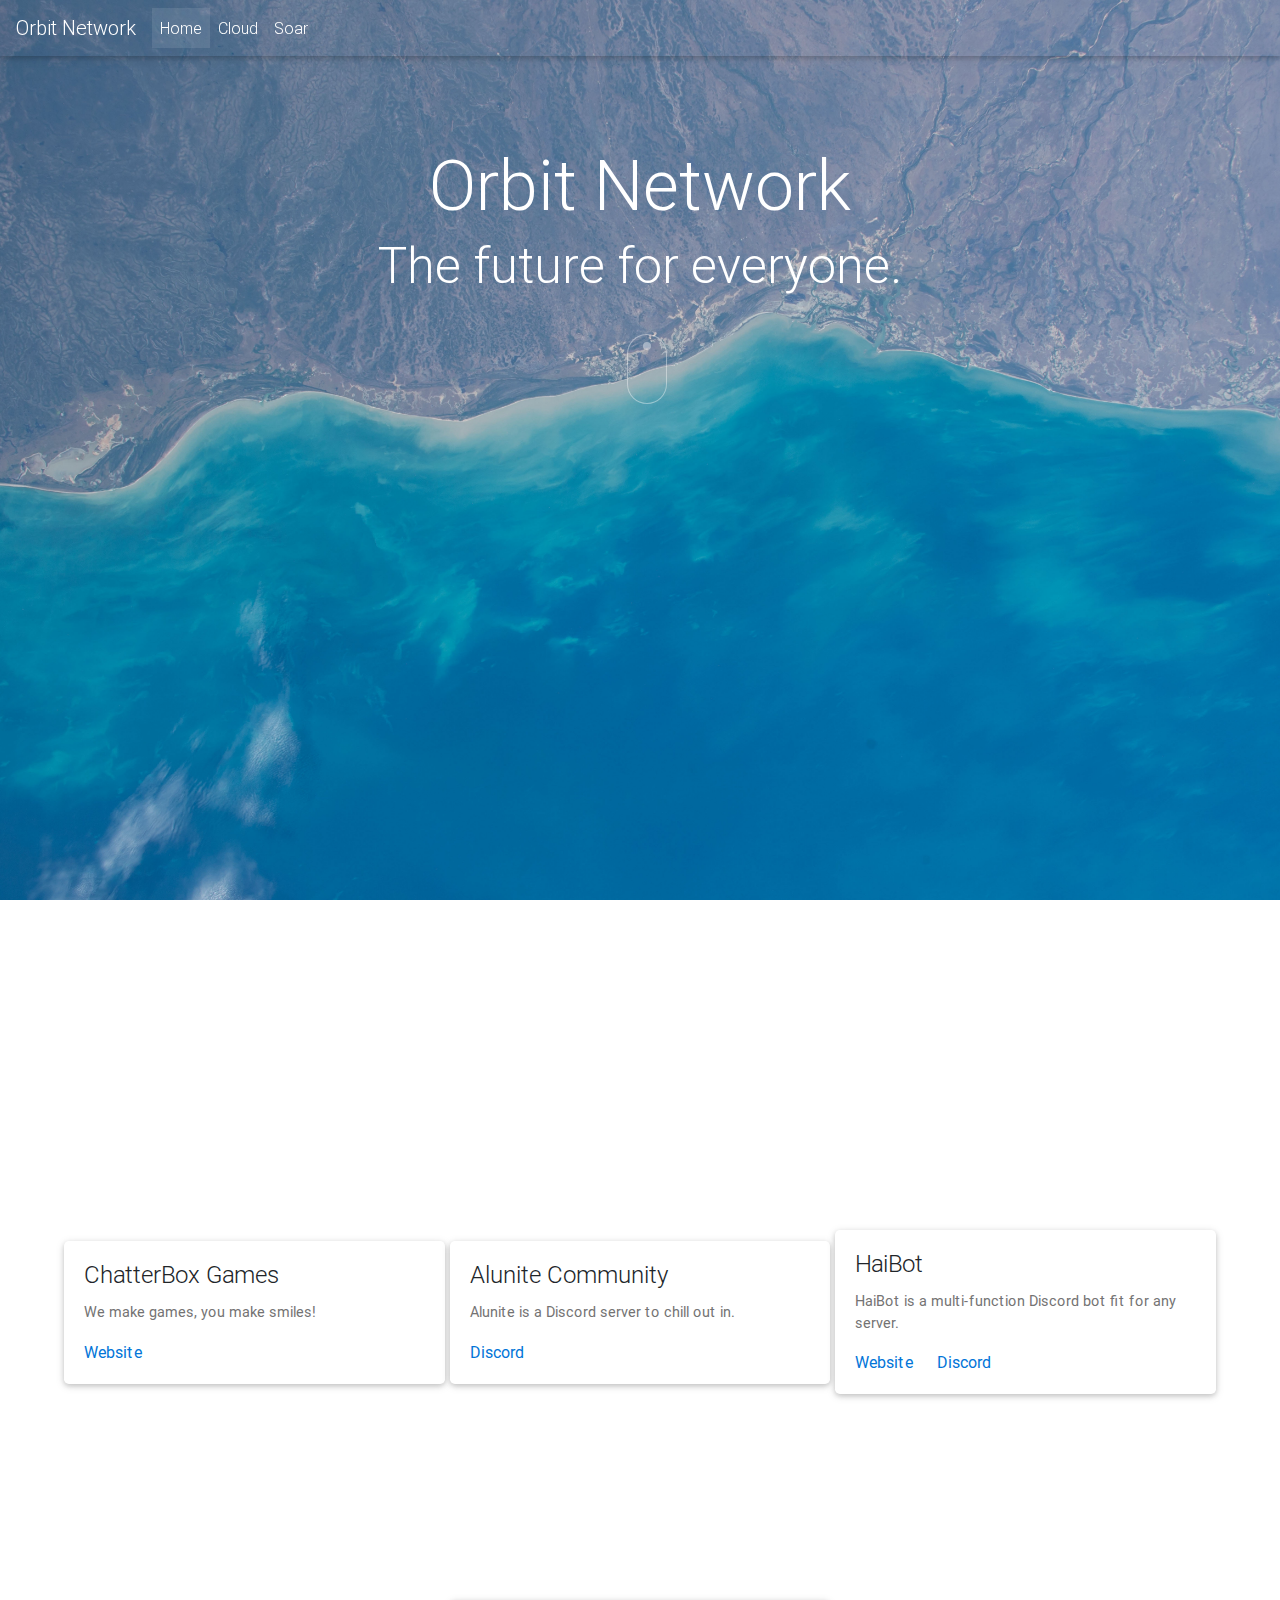
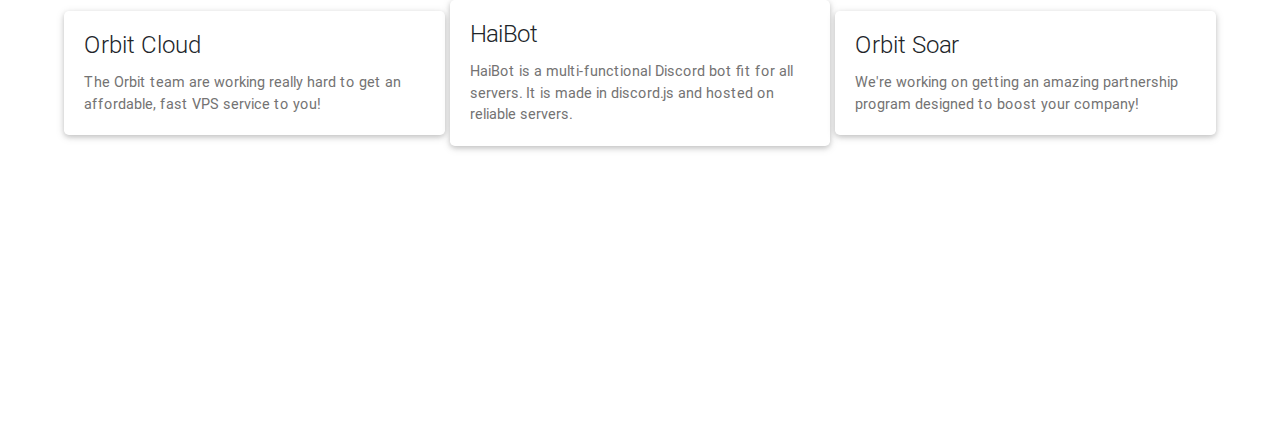
<file: index.html>
<!DOCTYPE html>
<html lang="en">

<head>
    <meta charset="utf-8">
    <meta name="viewport" content="width=device-width, initial-scale=1, shrink-to-fit=no">
    <meta http-equiv="x-ua-compatible" content="ie=edge">
    <title>Orbit Network</title>
    <!-- Font Awesome -->
    <link rel="stylesheet" href="https://maxcdn.bootstrapcdn.com/font-awesome/4.7.0/css/font-awesome.min.css">
    <!-- Bootstrap core CSS -->
    <link href="css/bootstrap.min.css" rel="stylesheet">
    <!-- Material Design Bootstrap -->
    <link href="css/mdb.min.css" rel="stylesheet">
    <!-- Your custom styles (optional) -->
    <link href="css/style.css" rel="stylesheet">
    <link rel='icon' href='img/logo.png' type='image/x-icon'>
    <link href="https://use.fontawesome.com/releases/v5.0.6/css/all.css" rel="stylesheet">
    <meta property="og:title" content="Orbit Network">
    <meta property="og:description" content="The future for everyone.">
    <meta property="og:image" content="img/logo.png">
    <noscript>
        <p>Warning: The website might not load properly if JavaScript is disabled.</p>
    </noscript>
</head>
<body>
<nav class="navbar fixed-top navbar-expand-lg navbar-dark">
    <a class="navbar-brand" href="/">Orbit Network</a>
    <button class="navbar-toggler" type="button" data-toggle="collapse" data-target="#navbarNavDropdown" aria-controls="navbarNavDropdown"
        aria-expanded="false" aria-label="Toggle navigation">
        <span class="navbar-toggler-icon"></span>
    </button>
    <div class="collapse navbar-collapse" id="navbarNavDropdown">
        <ul class="navbar-nav">
            <li class="nav-item active">
                <a class="nav-link" href="/">Home <span class="sr-only">(current)</span></a>
            </li>
            <li class="nav-item">
                <a class="nav-link" href="cloud.html">Cloud</a>
            </li>
            <li class="nav-item">
                <a class="nav-link" href="soar.html">Soar</a>
            </li>
        </ul>
    </div>
</nav>
<div class="main-title" style="color:white;text-align:center;padding:20px;">
    <h1 style="font-size:70px;padding-top:10%;">Orbit Network</h1>
    <h2 style="font-size:50px;">The future for everyone.</h3>
    </div>
<div id="scrolldown"></div>
<div class="about-section" style="color:white;text-align:left;padding-left:5%;padding-top:600px;padding-right:5%">
<h1>About us.</h1>
<h4>We're coders, graphic designers, content creators and tech enthusiasts. Through our sub-brands and Orbit itself, we create many different types of content and many different services. Here, at the Orbit Network, we pride ourselves in having a creative mindset and using that creativity to make something amazing.</h4>
</div>
<div class="brands-section" style="text-align:left;padding-left:5%;padding-top:100px;padding-right:5%">
    <h1 style="color:white;">Sub-brands.</h1>
    <div class="boxes" style="display:flex;flex-direction:row;justify-content:center;align-items:center;padding-bottom:50px;">
        <div class="card card-body" style="width:500px;">
            <h4 class="card-title">ChatterBox Games</h4>
            <p class="card-text">We make games, you make smiles!</p>
            <div class="flex-row">
                <a class="card-link" href="https://www.chatterboxgames.co.uk">Website</a>
            </div>
        </div>
        <div class="card card-body" style="width:500px;margin-left:5px;margin-right:5px;">
             <h4 class="card-title">Alunite Community</h4>
             <p class="card-text">Alunite is a Discord server to chill out in.</p>
             <div class="flex-row">
                <a class="card-link" href="https://discord.gg/SYYwPGD">Discord</a>
              </div>
         </div>
         <div class="card card-body" style="width:500px;">
              <h4 class="card-title">HaiBot</h4>
              <p class="card-text">HaiBot is a multi-function Discord bot fit for any server.</p>
              <div class="flex-row">
                <a class="card-link" href="http://haibot.ml">Website</a>
                <a class="card-link" href="http://haibot.ml/server">Discord</a>
              </div>
         </div>
    </div>
</div>
</div>
</div>
<div class="projects-section" style="text-align:left;padding-left:5%;padding-top:100px;padding-right:5%">
    <h1 style="color:white;">Our Projects.</h1>
    <div class="boxes" style="display:flex;flex-direction:row;justify-content:center;align-items:center;padding-bottom:50px;">
        <div class="card card-body" style="width:500px;">
            <h4 class="card-title">Orbit Cloud</h4>
            <p class="card-text">The Orbit team are working really hard to get an affordable, fast VPS service to you!</p>
        </div>
        <div class="card card-body" style="width:500px;margin-left:5px;margin-right:5px;">
            <h4 class="card-title">HaiBot</h4>
            <p class="card-text">HaiBot is a multi-functional Discord bot fit for all servers. It is made in discord.js and hosted on reliable servers.</p>
        </div>
        <div class="card card-body" style="width:500px;">
            <h4 class="card-title">Orbit Soar</h4>
            <p class="card-text">We're working on getting an amazing partnership program designed to boost your company!</p>
        </div>
    </div>
</div>
</div>
</div>
<div class="footer-orbit" style="text-align:center;color:white;font-size:18px;padding-top:100px;">
<p>&copy; Orbit Network 2018.</p>
<p>Website created by <a href="https://haydenbrown39.ml" style="text-decoration:underline;color:white;">Hayden</a> with <a href="https://mdbootstrap.com" style="text-decoration:underline;color:white;">MDB</a>.</p>
<p><a href="privacy-policy.txt" style="color:white;text-decoration:underline;">Privacy Policy</a></p>
</div>
    <!-- SCRIPTS -->
    <!-- JQuery -->
    <script type="text/javascript" src="js/jquery-3.2.1.min.js"></script>
    <!-- Bootstrap tooltips -->
    <script type="text/javascript" src="js/popper.min.js"></script>
    <!-- Bootstrap core JavaScript -->
    <script type="text/javascript" src="js/bootstrap.min.js"></script>
    <!-- MDB core JavaScript -->
    <script type="text/javascript" src="js/mdb.min.js"></script>
</body>
</html>
</file>
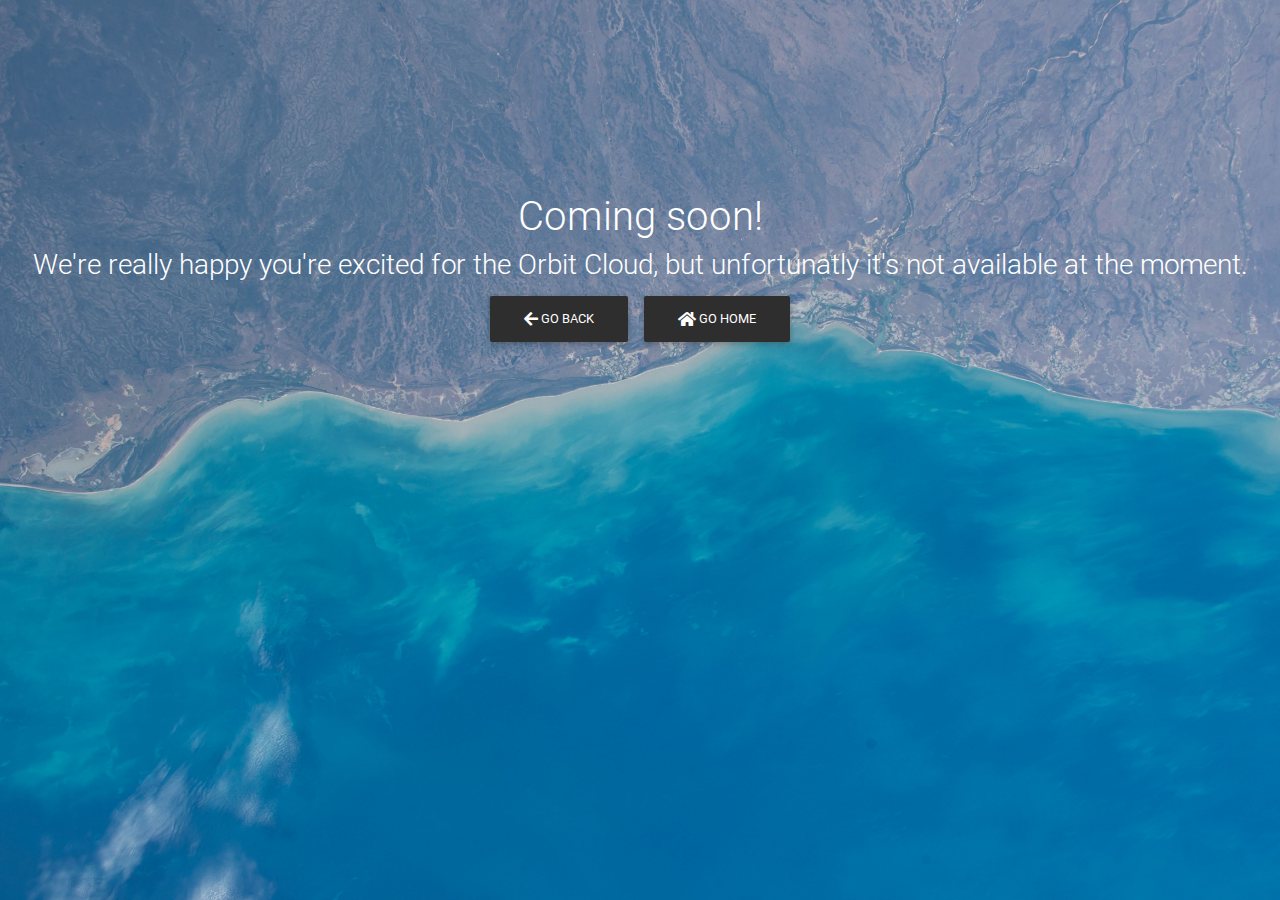
<file: cloud.html>
<!DOCTYPE html>
<html lang="en">

<head>
    <meta charset="utf-8">
    <meta name="viewport" content="width=device-width, initial-scale=1, shrink-to-fit=no">
    <meta http-equiv="x-ua-compatible" content="ie=edge">
    <title>Cloud - Orbit Network</title>
    <!-- Font Awesome -->
    <link rel="stylesheet" href="https://maxcdn.bootstrapcdn.com/font-awesome/4.7.0/css/font-awesome.min.css">
    <!-- Bootstrap core CSS -->
    <link href="css/bootstrap.min.css" rel="stylesheet">
    <!-- Material Design Bootstrap -->
    <link href="css/mdb.min.css" rel="stylesheet">
    <!-- Your custom styles (optional) -->
    <link href="css/style.css" rel="stylesheet">
    <link rel='icon' href='img/logo.png' type='image/x-icon'>
    <link href="https://use.fontawesome.com/releases/v5.0.6/css/all.css" rel="stylesheet">
    <meta property="og:title" content="Cloud - Orbit Network">
    <meta property="og:description" content="The future for everyone.">
    <meta property="og:image" content="img/logo.png">
</head>

<body>

    <!-- Start your project here-->
    
    <div class="text" style="color:white;padding-top:15%;text-align:center;">
            <h1>Coming soon!</h1>
            <h3>We're really happy you're excited for the Orbit Cloud, but unfortunatly it's not available at the moment.</h3>
            <a class="btn btn-elegant" onclick="window.history.back()"><i class="fa fa-arrow-left" aria-hidden="true"></i> Go Back</a>
            <a class="btn btn-elegant" href="/"><i class="fa fa-home" aria-hidden="true"></i> Go Home</a>
        </div>  

            <!-- /Start your project here-->
        
            <!-- SCRIPTS -->
            <!-- JQuery -->
            <script type="text/javascript" src="js/jquery-3.2.1.min.js"></script>
            <!-- Bootstrap tooltips -->
            <script type="text/javascript" src="js/popper.min.js"></script>
            <!-- Bootstrap core JavaScript -->
            <script type="text/javascript" src="js/bootstrap.min.js"></script>
            <!-- MDB core JavaScript -->
            <script type="text/javascript" src="js/mdb.min.js"></script>
</body>
        
</html>
</file>
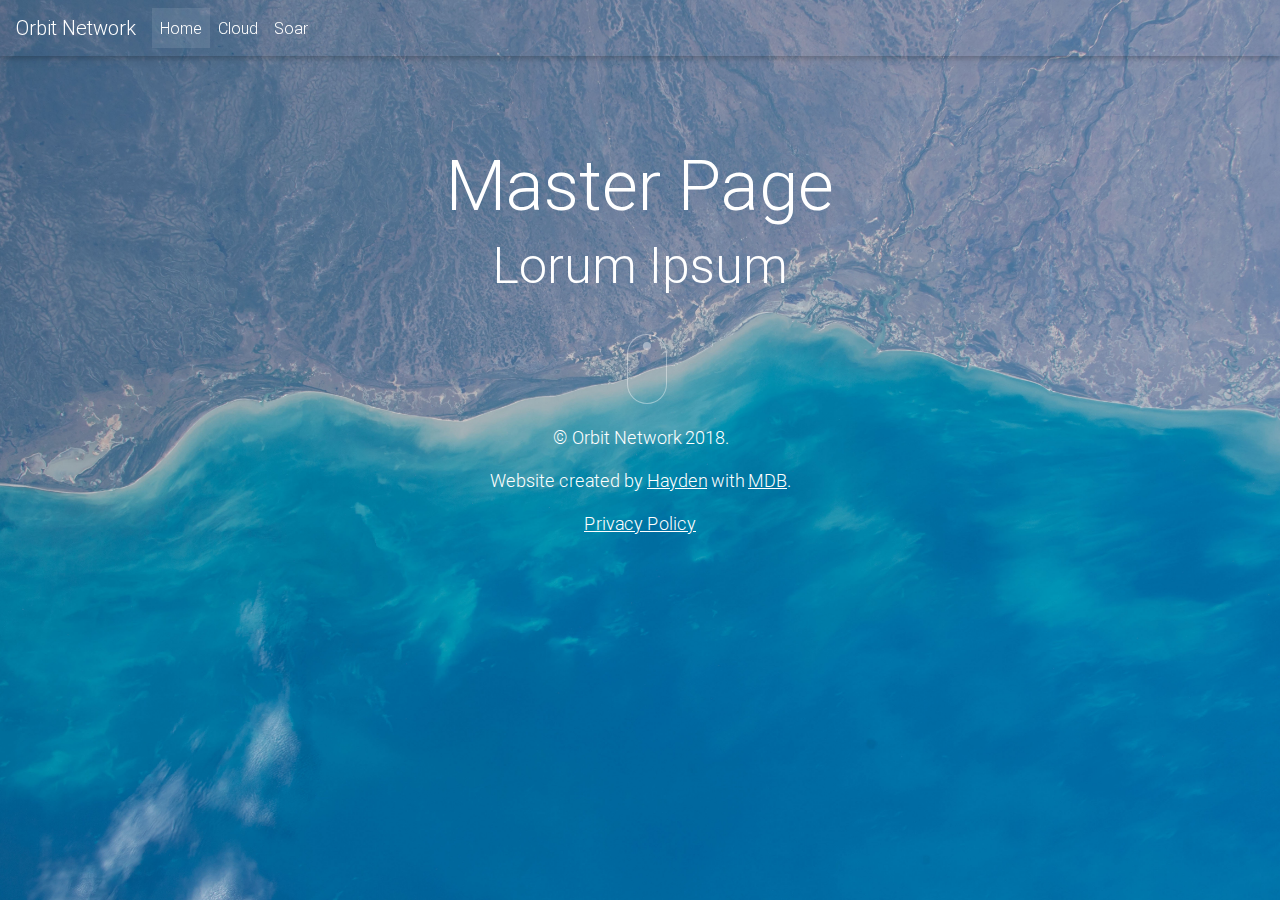
<file: master.html>
<!DOCTYPE html>
<html lang="en">

<head>
    <meta charset="utf-8">
    <meta name="viewport" content="width=device-width, initial-scale=1, shrink-to-fit=no">
    <meta http-equiv="x-ua-compatible" content="ie=edge">
    <title>Master - Orbit Network</title>
    <!-- Font Awesome -->
    <link rel="stylesheet" href="https://maxcdn.bootstrapcdn.com/font-awesome/4.7.0/css/font-awesome.min.css">
    <!-- Bootstrap core CSS -->
    <link href="css/bootstrap.min.css" rel="stylesheet">
    <!-- Material Design Bootstrap -->
    <link href="css/mdb.min.css" rel="stylesheet">
    <!-- Your custom styles (optional) -->
    <link href="css/style.css" rel="stylesheet">
    <link rel='icon' href='img/logo.png' type='image/x-icon'>
    <link href="https://use.fontawesome.com/releases/v5.0.6/css/all.css" rel="stylesheet">
    <meta property="og:title" content="Master - Orbit Network">
    <meta property="og:description" content="The future for everyone.">
    <meta property="og:image" content="img/logo.png">
</head>

<body>

    <!-- Start your project here-->
    
<nav class="navbar fixed-top navbar-expand-lg navbar-dark">
    <a class="navbar-brand" href="/">Orbit Network</a>
    <button class="navbar-toggler" type="button" data-toggle="collapse" data-target="#navbarNavDropdown" aria-controls="navbarNavDropdown"
        aria-expanded="false" aria-label="Toggle navigation">
        <span class="navbar-toggler-icon"></span>
    </button>
    <div class="collapse navbar-collapse" id="navbarNavDropdown">
        <ul class="navbar-nav">
            <li class="nav-item active">
                <a class="nav-link" href="/">Home <span class="sr-only">(current)</span></a>
            </li>
            <li class="nav-item">
                <a class="nav-link" href="cloud.html">Cloud</a>
            </li>
            <li class="nav-item">
                <a class="nav-link" href="soar.html">Soar</a>
            </li>
        </ul>
    </div>
</nav>
<div class="main-title" style="color:white;text-align:center;padding:20px;">
    <h1 style="font-size:70px;padding-top:10%">Master Page</h1>
    <h2 style="font-size:50px;">Lorum Ipsum</h3>
    </div>
<div id="scrolldown"></div>

<!--START HERE-->

<!--END HERE-->

<div class="footer-orbit" style="text-align:center;color:white;font-size:18px;padding-top:100px;">
        <p>&copy; Orbit Network 2018.</p>
        <p>Website created by <a href="https://haydenbrown39.ml" style="text-decoration:underline;color:white;">Hayden</a> with <a href="https://mdbootstrap.com" style="text-decoration:underline;color:white;">MDB</a>.</p>
        <p><a href="privacy-policy.txt" style="color:white;text-decoration:underline;">Privacy Policy</a></p>
        </div>
            <!-- /Start your project here-->
        
            <!-- SCRIPTS -->
            <!-- JQuery -->
            <script type="text/javascript" src="js/jquery-3.2.1.min.js"></script>
            <!-- Bootstrap tooltips -->
            <script type="text/javascript" src="js/popper.min.js"></script>
            <!-- Bootstrap core JavaScript -->
            <script type="text/javascript" src="js/bootstrap.min.js"></script>
            <!-- MDB core JavaScript -->
            <script type="text/javascript" src="js/mdb.min.js"></script>
</body>
        
</html>
</file>
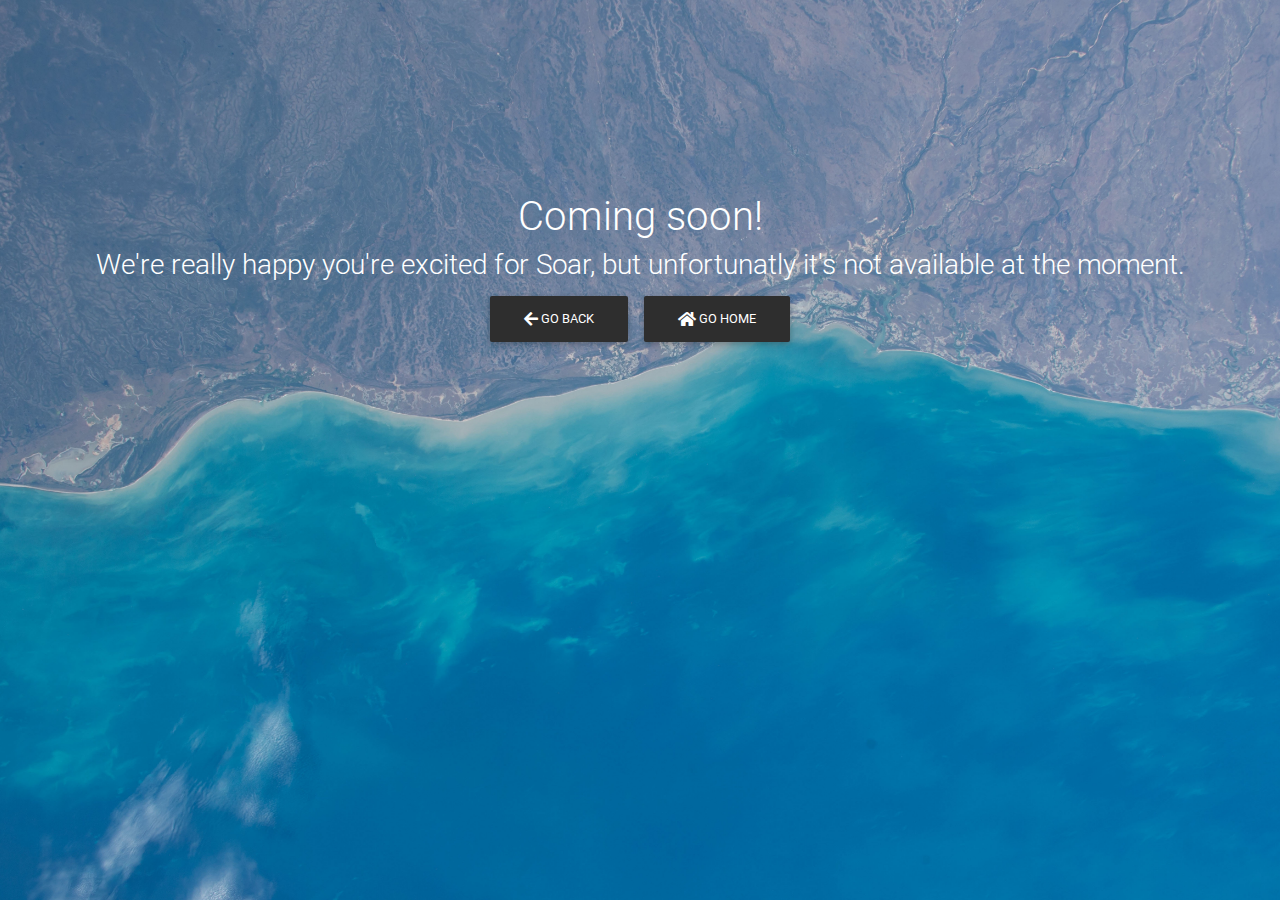
<file: soar.html>
<!DOCTYPE html>
<html lang="en">

<head>
    <meta charset="utf-8">
    <meta name="viewport" content="width=device-width, initial-scale=1, shrink-to-fit=no">
    <meta http-equiv="x-ua-compatible" content="ie=edge">
    <title>Soar - Orbit Network</title>
    <!-- Font Awesome -->
    <link rel="stylesheet" href="https://maxcdn.bootstrapcdn.com/font-awesome/4.7.0/css/font-awesome.min.css">
    <!-- Bootstrap core CSS -->
    <link href="css/bootstrap.min.css" rel="stylesheet">
    <!-- Material Design Bootstrap -->
    <link href="css/mdb.min.css" rel="stylesheet">
    <!-- Your custom styles (optional) -->
    <link href="css/style.css" rel="stylesheet">
    <link rel='icon' href='img/logo.png' type='image/x-icon'>
    <link href="https://use.fontawesome.com/releases/v5.0.6/css/all.css" rel="stylesheet">
    <meta property="og:title" content="Cloud - Soar Network">
    <meta property="og:description" content="The future for everyone.">
    <meta property="og:image" content="img/logo.png">
</head>

<body>

    <!-- Start your project here-->
    
    <div class="text" style="color:white;padding-top:15%;text-align:center;">
            <h1>Coming soon!</h1>
            <h3>We're really happy you're excited for Soar, but unfortunatly it's not available at the moment.</h3>
            <a class="btn btn-elegant" onclick="window.history.back()"><i class="fa fa-arrow-left" aria-hidden="true"></i> Go Back</a>
            <a class="btn btn-elegant" href="/"><i class="fa fa-home" aria-hidden="true"></i> Go Home</a>
        </div>  

            <!-- /Start your project here-->
        
            <!-- SCRIPTS -->
            <!-- JQuery -->
            <script type="text/javascript" src="js/jquery-3.2.1.min.js"></script>
            <!-- Bootstrap tooltips -->
            <script type="text/javascript" src="js/popper.min.js"></script>
            <!-- Bootstrap core JavaScript -->
            <script type="text/javascript" src="js/bootstrap.min.js"></script>
            <!-- MDB core JavaScript -->
            <script type="text/javascript" src="js/mdb.min.js"></script>
</body>
        
</html>
</file>
<file: css/style.css>
/* Your custom styles */

body {
    background:url(../img/bg.jpg);
    background-size:cover;
    background-repeat:no-repeat;
    background-position:center;
    background-attachment:fixed;
}

#scrolldown, #scrolldown:before {
    position: absolute
}

#scrolldown {
    width: 40px;
    height: 70px;
    box-shadow: inset 0 0 0 1px white;
    border-radius: 25px;
    opacity: 0.4;
    margin-left: 49%;
    margin-top:10px;
}

#scrolldown:before {
    content: '';
    width: 8px;
    height: 8px;
    background: white;
    margin-left: -4px;
    top: 8px;
    border-radius: 4px;
    animation-duration: 1.5s;
    animation-iteration-count: infinite;
    animation-name: scroll;
    left: 50%
}
@keyframes scroll {
    0% {
        opacity: 0.75
    }
    100% {
        opacity: 0;
        transform: translateY(46px)
    }
}

section[ id= "1"]:target ~ section[ id= "1"] {
    -webkit-transform: translateY( 0px);
    transform: translateY( 0px );
    height: 100%
}

section[ id= "2"]:target ~ section[ id= "2"] {
    -webkit-transform: translateY( -500px);
    transform: translateY( -500px );
    height: 100%
}

section[ id= "3"]:target ~ section[ id= "3"] {
    -webkit-transform: translateY( -1000px);
    transform: translateY( -1000px );
}
</file>
